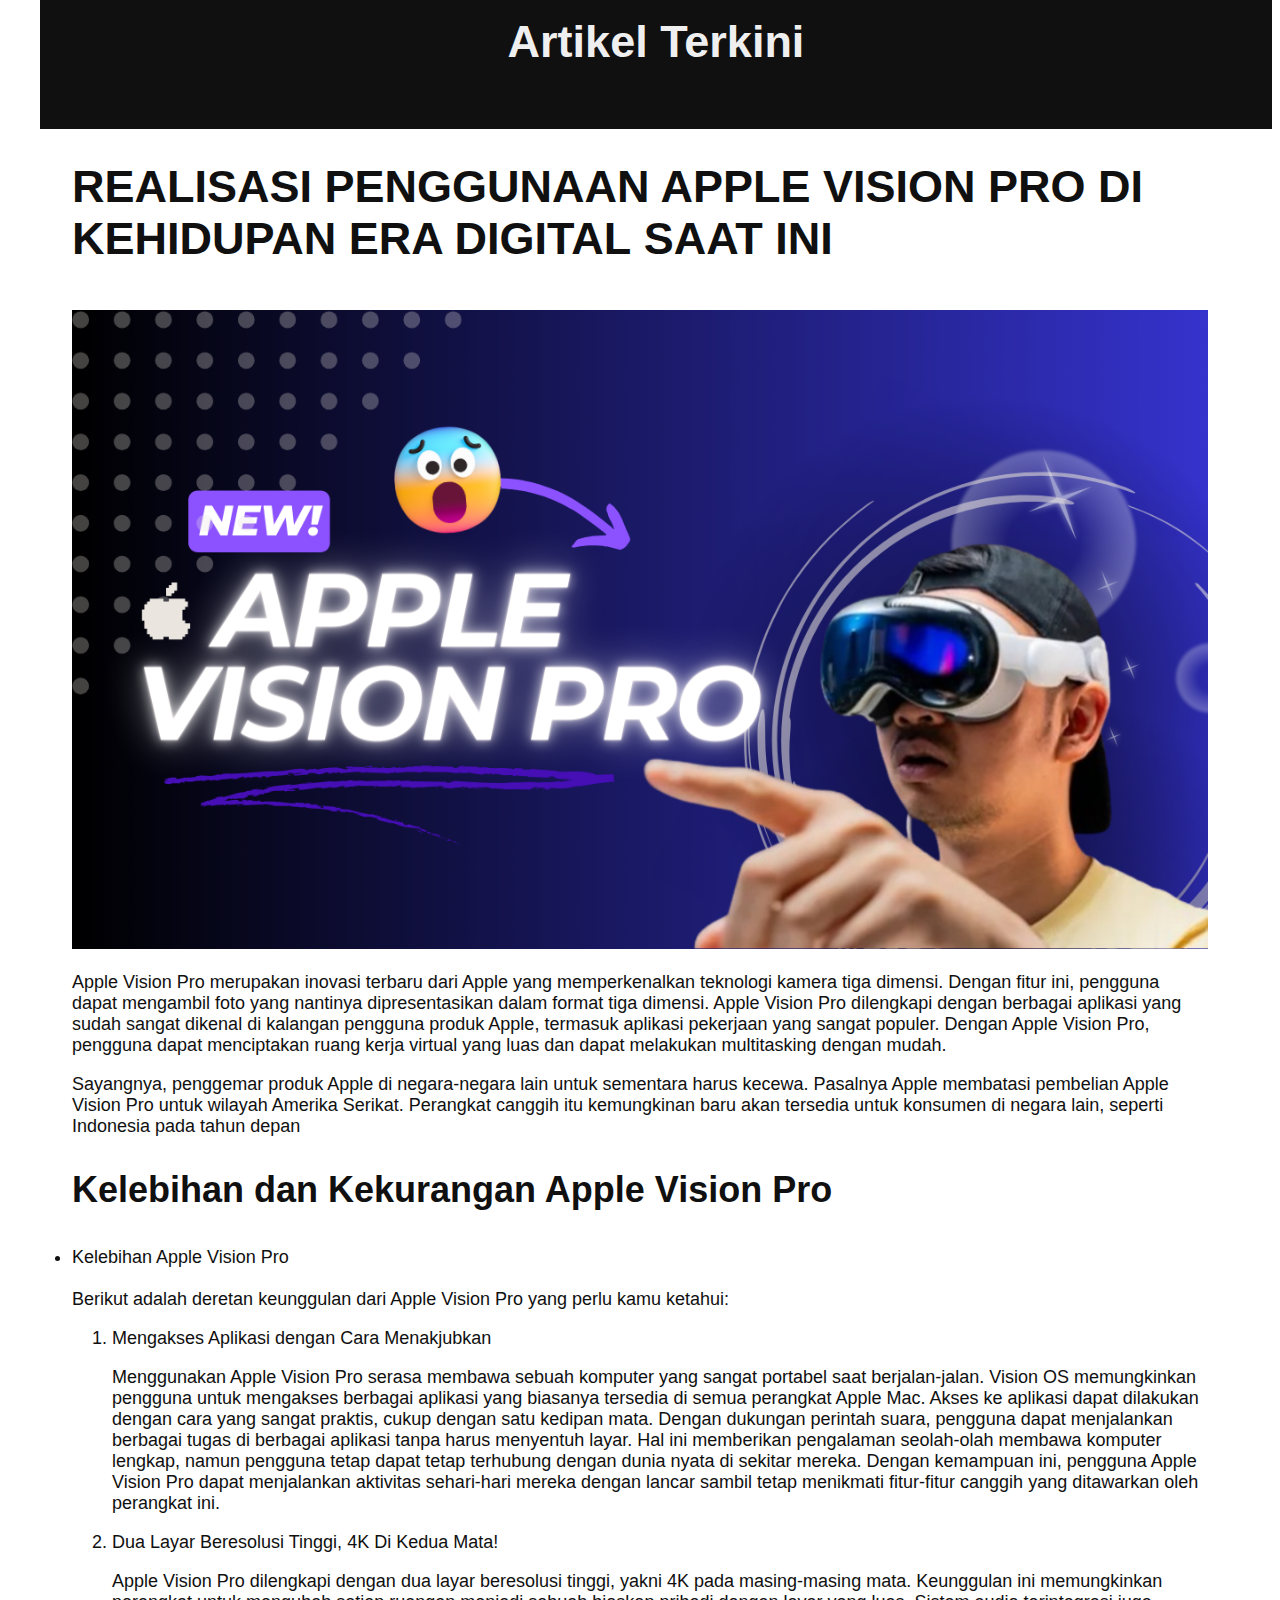
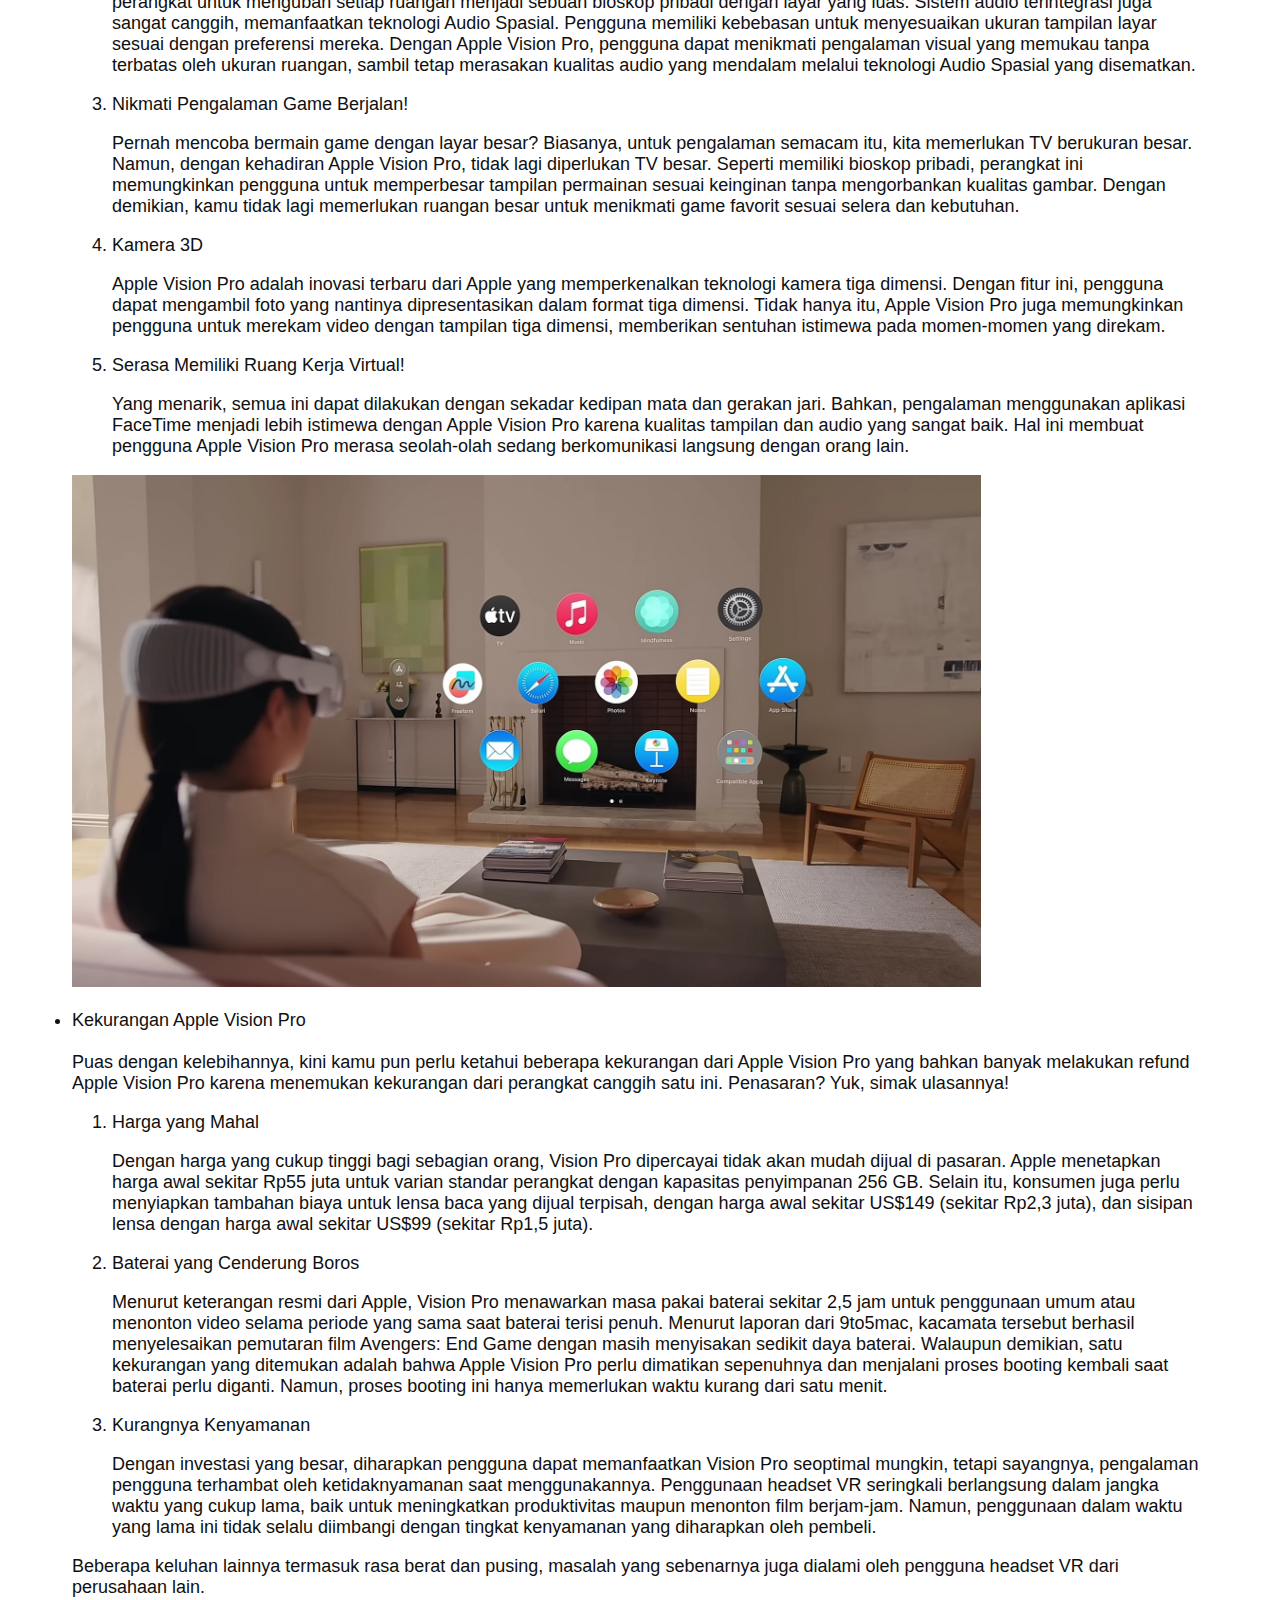
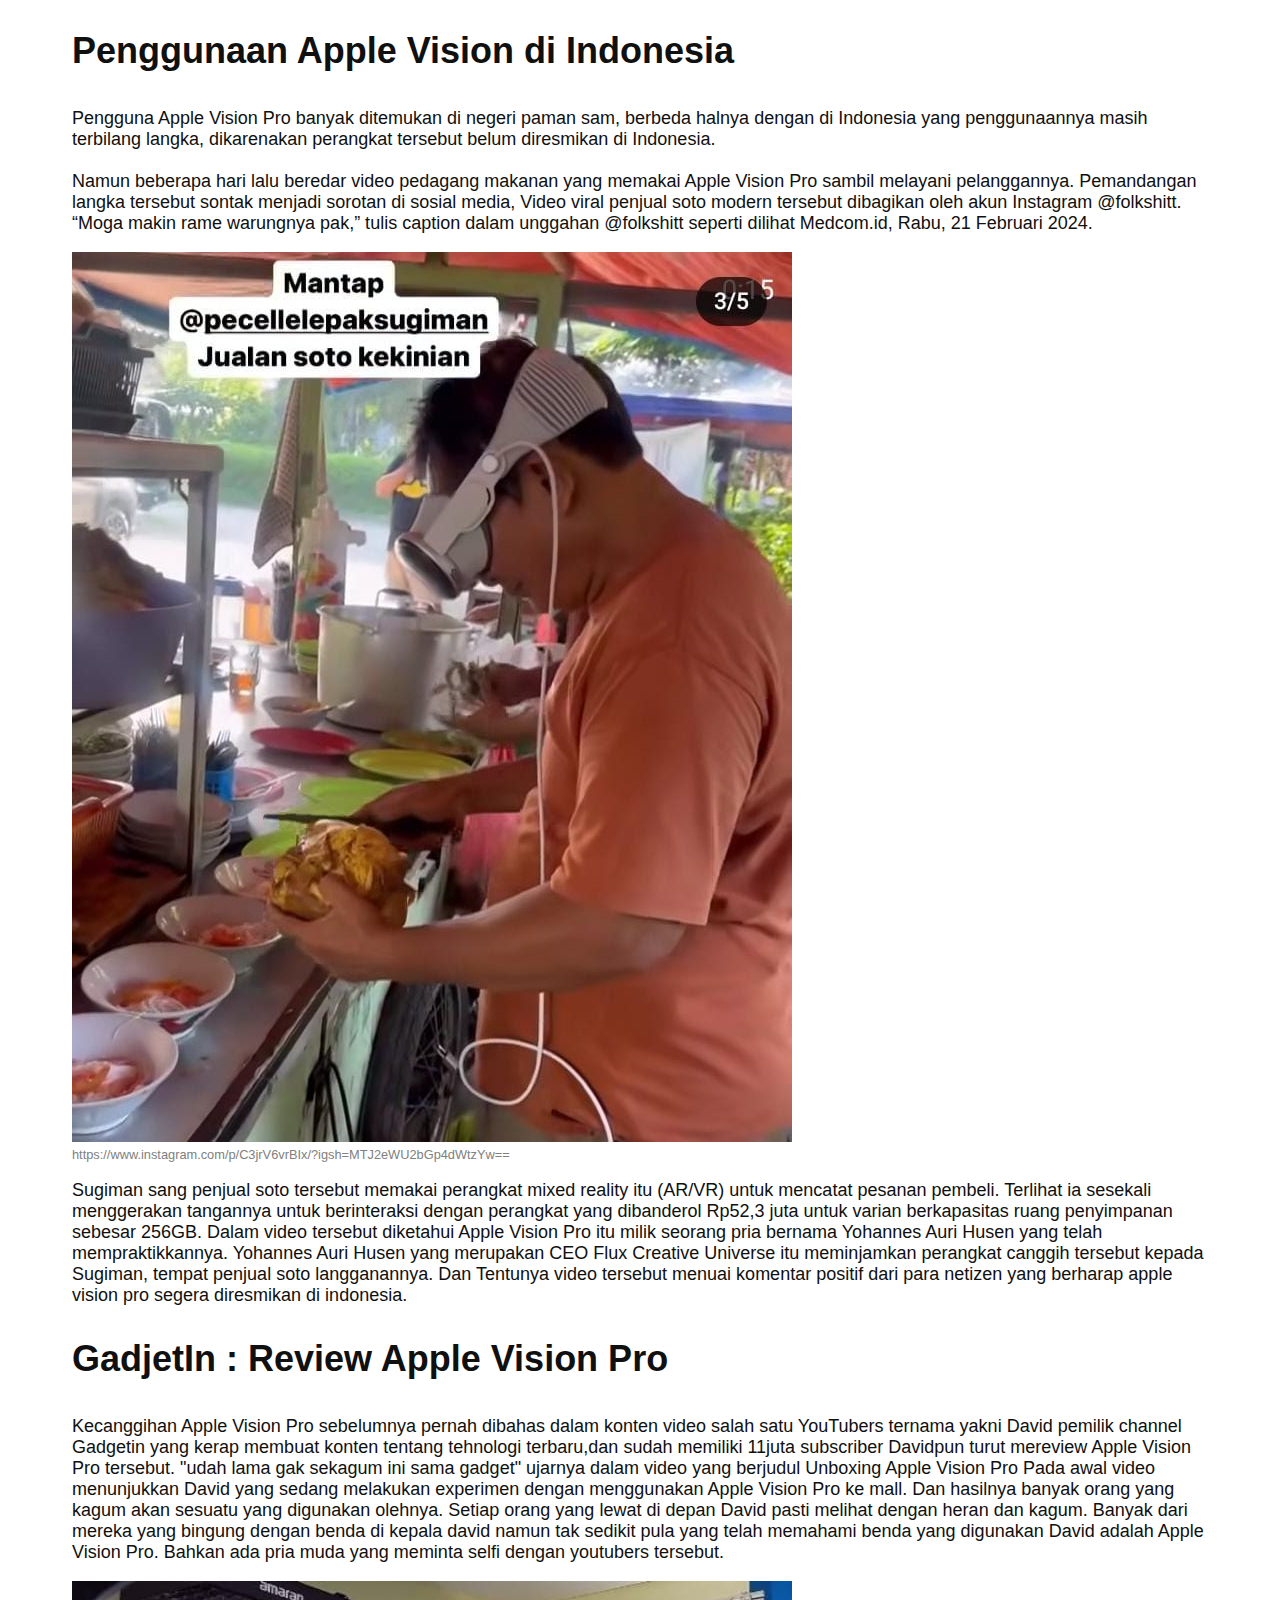
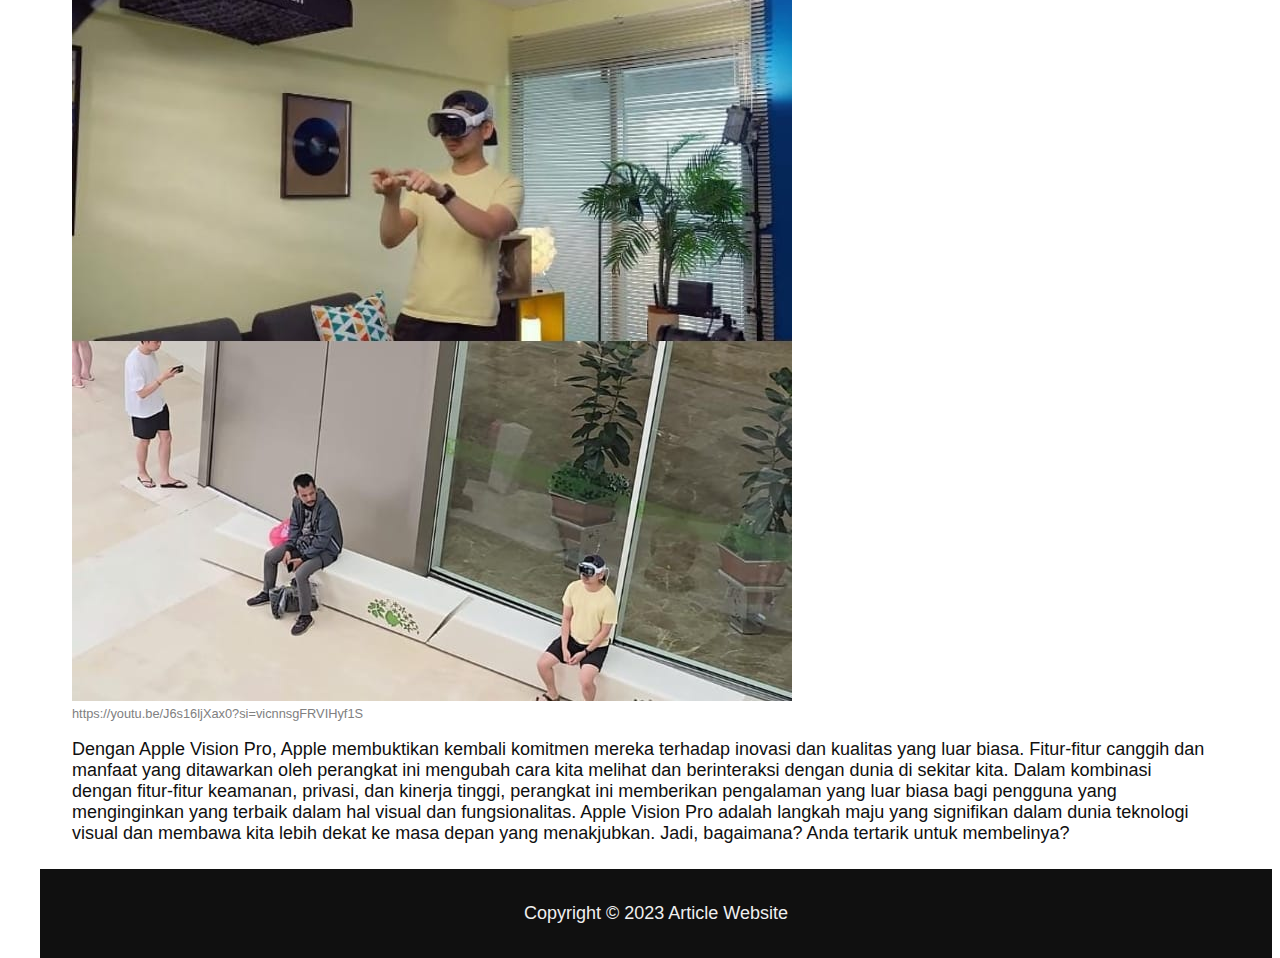
<file: Article Website .html>
<!DOCTYPE html>
<html>
<head>
	<title>Article Website</title>
	<link rel="stylesheet" type="text/css" href="styles Article.css">
</head>
<body>
	<header>
		<h1>Artikel Terkini</h1>
	</header>
	<main>
        <section id="article1">
            <h1>REALISASI PENGGUNAAN APPLE VISION PRO DI KEHIDUPAN ERA DIGITAL SAAT INI</h1>
            <figure>
                <img src="image/1.png" alt="NEW! Apple VIsion Pro">
            </figure>
			<p>Apple Vision Pro merupakan inovasi terbaru dari Apple yang memperkenalkan teknologi kamera tiga dimensi. Dengan fitur ini, pengguna dapat mengambil foto yang nantinya dipresentasikan dalam format tiga dimensi. Apple Vision Pro dilengkapi dengan berbagai aplikasi yang sudah sangat dikenal di kalangan pengguna produk Apple, termasuk aplikasi pekerjaan yang sangat populer. Dengan Apple Vision Pro, pengguna dapat menciptakan ruang kerja virtual yang luas dan dapat melakukan multitasking dengan mudah.</p>
			<p>Sayangnya, penggemar produk Apple di negara-negara lain untuk sementara harus kecewa. Pasalnya Apple membatasi pembelian Apple Vision Pro untuk wilayah Amerika Serikat. Perangkat canggih itu kemungkinan baru akan tersedia untuk konsumen di negara lain, seperti Indonesia pada tahun depan</p>
		</section>
		<section id="article2">
			<h2>Kelebihan dan Kekurangan Apple Vision Pro</h2>
			<li>
				Kelebihan Apple Vision Pro
			</li>
			<br>
		Berikut adalah deretan keunggulan dari Apple Vision Pro yang perlu kamu ketahui:
			<br>
			<ol>
				<li>
					Mengakses Aplikasi dengan Cara Menakjubkan
				</li>
				<p>
					Menggunakan Apple Vision Pro serasa membawa sebuah komputer yang sangat portabel saat berjalan-jalan. Vision OS memungkinkan pengguna untuk mengakses berbagai aplikasi yang biasanya tersedia di semua perangkat Apple Mac. Akses ke aplikasi dapat dilakukan dengan cara yang sangat praktis, cukup dengan satu kedipan mata.
					Dengan dukungan perintah suara, pengguna dapat menjalankan berbagai tugas di berbagai aplikasi tanpa harus menyentuh layar. Hal ini memberikan pengalaman seolah-olah membawa komputer lengkap, namun pengguna tetap dapat tetap terhubung dengan dunia nyata di sekitar mereka.
					Dengan kemampuan ini, pengguna Apple Vision Pro dapat menjalankan aktivitas sehari-hari mereka dengan lancar sambil tetap menikmati fitur-fitur canggih yang ditawarkan oleh perangkat ini.
				</p>
				<li>
					Dua Layar Beresolusi Tinggi, 4K Di Kedua Mata!
				</li>
				<p>
					Apple Vision Pro dilengkapi dengan dua layar beresolusi tinggi, yakni 4K pada masing-masing mata. Keunggulan ini memungkinkan perangkat untuk mengubah setiap ruangan menjadi sebuah bioskop pribadi dengan layar yang luas.
					Sistem audio terintegrasi juga sangat canggih, memanfaatkan teknologi Audio Spasial. Pengguna memiliki kebebasan untuk menyesuaikan ukuran tampilan layar sesuai dengan preferensi mereka. Dengan Apple Vision Pro, pengguna dapat menikmati pengalaman visual yang memukau tanpa terbatas oleh ukuran ruangan, sambil tetap merasakan kualitas audio yang mendalam melalui teknologi Audio Spasial yang disematkan.
				</p>
				<li>
					Nikmati Pengalaman Game Berjalan!
				</li>
				<p>
					Pernah mencoba bermain game dengan layar besar? Biasanya, untuk pengalaman semacam itu, kita memerlukan TV berukuran besar. Namun, dengan kehadiran Apple Vision Pro, tidak lagi diperlukan TV besar. Seperti memiliki bioskop pribadi, perangkat ini memungkinkan pengguna untuk memperbesar tampilan permainan sesuai keinginan tanpa mengorbankan kualitas gambar. Dengan demikian, kamu tidak lagi memerlukan ruangan besar untuk menikmati game favorit sesuai selera dan kebutuhan.
				</p>
				<li>
					Kamera 3D
				</li>
				<p>
					Apple Vision Pro adalah inovasi terbaru dari Apple yang memperkenalkan teknologi kamera tiga dimensi. Dengan fitur ini, pengguna dapat mengambil foto yang nantinya dipresentasikan dalam format tiga dimensi. Tidak hanya itu, Apple Vision Pro juga memungkinkan pengguna untuk merekam video dengan tampilan tiga dimensi, memberikan sentuhan istimewa pada momen-momen yang direkam.
				</p>
				<li>
					Serasa Memiliki Ruang Kerja Virtual!
				</li>
				<p>
					Yang menarik, semua ini dapat dilakukan dengan sekadar kedipan mata dan gerakan jari. Bahkan, pengalaman menggunakan aplikasi FaceTime menjadi lebih istimewa dengan Apple Vision Pro karena kualitas tampilan dan audio yang sangat baik. Hal ini membuat pengguna Apple Vision Pro merasa seolah-olah sedang berkomunikasi langsung dengan orang lain.
				</p>
			</ol>
			<figure>
				<img src="image/2.jpg" alt="Tampilan dari Apple Vision Pro" class="responsive-img">
			</figure>
			<p>
			<li>
				Kekurangan Apple Vision Pro
			</li>
			<br>
	Puas dengan kelebihannya, kini kamu pun perlu ketahui beberapa kekurangan dari Apple Vision Pro yang bahkan banyak melakukan refund Apple Vision Pro karena menemukan kekurangan dari perangkat canggih satu ini. Penasaran? Yuk, simak ulasannya!
<br>
<ol>
	<li>
		Harga yang Mahal
	</li>
	<p>
		Dengan harga yang cukup tinggi bagi sebagian orang, Vision Pro dipercayai tidak akan mudah dijual di pasaran. Apple menetapkan harga awal sekitar Rp55 juta untuk varian standar perangkat dengan kapasitas penyimpanan 256 GB.

Selain itu, konsumen juga perlu menyiapkan tambahan biaya untuk lensa baca yang dijual terpisah, dengan harga awal sekitar US$149 (sekitar Rp2,3 juta), dan sisipan lensa dengan harga awal sekitar US$99 (sekitar Rp1,5 juta).
	</p>
	<li>
		Baterai yang Cenderung Boros
	</li>
	<p>
	Menurut keterangan resmi dari Apple, Vision Pro menawarkan masa pakai baterai sekitar 2,5 jam untuk penggunaan umum atau menonton video selama periode yang sama saat baterai terisi penuh.
	Menurut laporan dari 9to5mac, kacamata tersebut berhasil menyelesaikan pemutaran film Avengers: End Game dengan masih menyisakan sedikit daya baterai.
	Walaupun demikian, satu kekurangan yang ditemukan adalah bahwa Apple Vision Pro perlu dimatikan sepenuhnya dan menjalani proses booting kembali saat baterai perlu diganti. Namun, proses booting ini hanya memerlukan waktu kurang dari satu menit.
	</p>
	<li>
		Kurangnya Kenyamanan
	</li>
	<p>
	Dengan investasi yang besar, diharapkan pengguna dapat memanfaatkan Vision Pro seoptimal mungkin, tetapi sayangnya, pengalaman pengguna terhambat oleh ketidaknyamanan saat menggunakannya.
	Penggunaan headset VR seringkali berlangsung dalam jangka waktu yang cukup lama, baik untuk meningkatkan produktivitas maupun menonton film berjam-jam. Namun, penggunaan dalam waktu yang lama ini tidak selalu diimbangi dengan tingkat kenyamanan yang diharapkan oleh pembeli.
	</p>
</ol>
<p>
	Beberapa keluhan lainnya termasuk rasa berat dan pusing, masalah yang sebenarnya juga dialami oleh pengguna headset VR dari perusahaan lain.
</p>
		</section>
		<section id="article3">
			<h2>Penggunaan Apple Vision di Indonesia</h2>
			<p>
				Pengguna Apple Vision Pro banyak ditemukan di negeri paman sam, berbeda halnya dengan di Indonesia yang penggunaannya masih terbilang langka, dikarenakan perangkat tersebut  belum diresmikan di Indonesia.
 				<br><br>Namun beberapa hari lalu beredar video pedagang makanan yang memakai Apple Vision Pro sambil melayani pelanggannya. Pemandangan langka tersebut  sontak menjadi sorotan di sosial media,
				Video viral penjual soto modern tersebut dibagikan oleh akun Instagram @folkshitt. “Moga makin rame warungnya pak,” tulis caption dalam unggahan @folkshitt seperti dilihat Medcom.id, Rabu, 21 Februari 2024. 
			</p>
			<figure>
				<img src="image/3.jpg" alt="Pedagang menggunakan Apple Vision Pro">
				<figcaption>
					<a href="https://www.instagram.com/p/C3jrV6vrBIx/?igsh=MTJ2eWU2bGp4dWtzYw==" target="_blank">https://www.instagram.com/p/C3jrV6vrBIx/?igsh=MTJ2eWU2bGp4dWtzYw== </a>
				</figcaption>
			</figure>
			<p>
				Sugiman sang penjual soto tersebut memakai perangkat mixed reality itu (AR/VR) untuk mencatat pesanan pembeli. Terlihat ia sesekali menggerakan tangannya untuk berinteraksi dengan perangkat yang dibanderol Rp52,3 juta untuk varian berkapasitas ruang penyimpanan sebesar 256GB. 
				Dalam video tersebut diketahui Apple Vision Pro itu milik seorang pria bernama Yohannes Auri Husen yang telah mempraktikkannya.
				Yohannes Auri Husen yang merupakan CEO Flux Creative Universe itu meminjamkan perangkat canggih tersebut kepada Sugiman, tempat penjual soto langganannya.
				Dan Tentunya video tersebut menuai komentar positif dari para netizen yang berharap apple vision pro segera diresmikan di indonesia.
			</p>
		</section>
		<section id="article4">
			<h2>GadjetIn : Review Apple Vision Pro</h2>
			<p>
				Kecanggihan Apple Vision Pro sebelumnya pernah dibahas dalam konten video salah satu YouTubers ternama yakni David pemilik channel Gadgetin yang kerap membuat konten tentang tehnologi terbaru,dan sudah memiliki 11juta subscriber
				Davidpun turut mereview Apple Vision Pro tersebut. "udah lama gak sekagum ini sama gadget" ujarnya dalam video yang berjudul Unboxing  Apple Vision Pro 
				Pada awal video menunjukkan David yang sedang melakukan experimen dengan menggunakan Apple Vision Pro ke mall. Dan hasilnya banyak orang yang kagum akan sesuatu yang digunakan olehnya. Setiap orang yang lewat di depan David pasti melihat dengan heran dan kagum. Banyak dari mereka yang bingung dengan benda di kepala david namun tak sedikit pula yang telah memahami benda yang digunakan David adalah Apple Vision Pro. Bahkan ada pria muda yang meminta selfi dengan youtubers tersebut.
			</p>
			<figure>
				<img src="image/4.jpg" alt="David GadjetIn mencoba Apple Vision">
				<figcaption><a href="https://youtu.be/J6s16ljXax0?si=vicnnsgFRVIHyf1S" target="_blank">https://youtu.be/J6s16ljXax0?si=vicnnsgFRVIHyf1S</a></figcaption>
			</figure>
			<p>
				Dengan Apple Vision Pro, Apple membuktikan kembali komitmen mereka terhadap inovasi dan kualitas yang luar biasa. Fitur-fitur canggih dan manfaat yang ditawarkan oleh perangkat ini mengubah cara kita melihat dan berinteraksi dengan dunia di sekitar kita. Dalam kombinasi dengan fitur-fitur keamanan, privasi, dan kinerja tinggi, perangkat ini memberikan pengalaman yang luar biasa bagi pengguna yang menginginkan yang terbaik dalam hal visual dan fungsionalitas. Apple Vision Pro adalah langkah maju yang signifikan dalam dunia teknologi visual dan membawa kita lebih dekat ke masa depan yang menakjubkan. Jadi, bagaimana? Anda tertarik untuk membelinya?
			</p>
		</section>
	</main>
	<footer>
		<p>Copyright © 2023 Article Website</p>
	</footer>
</body>
</html>
</file>
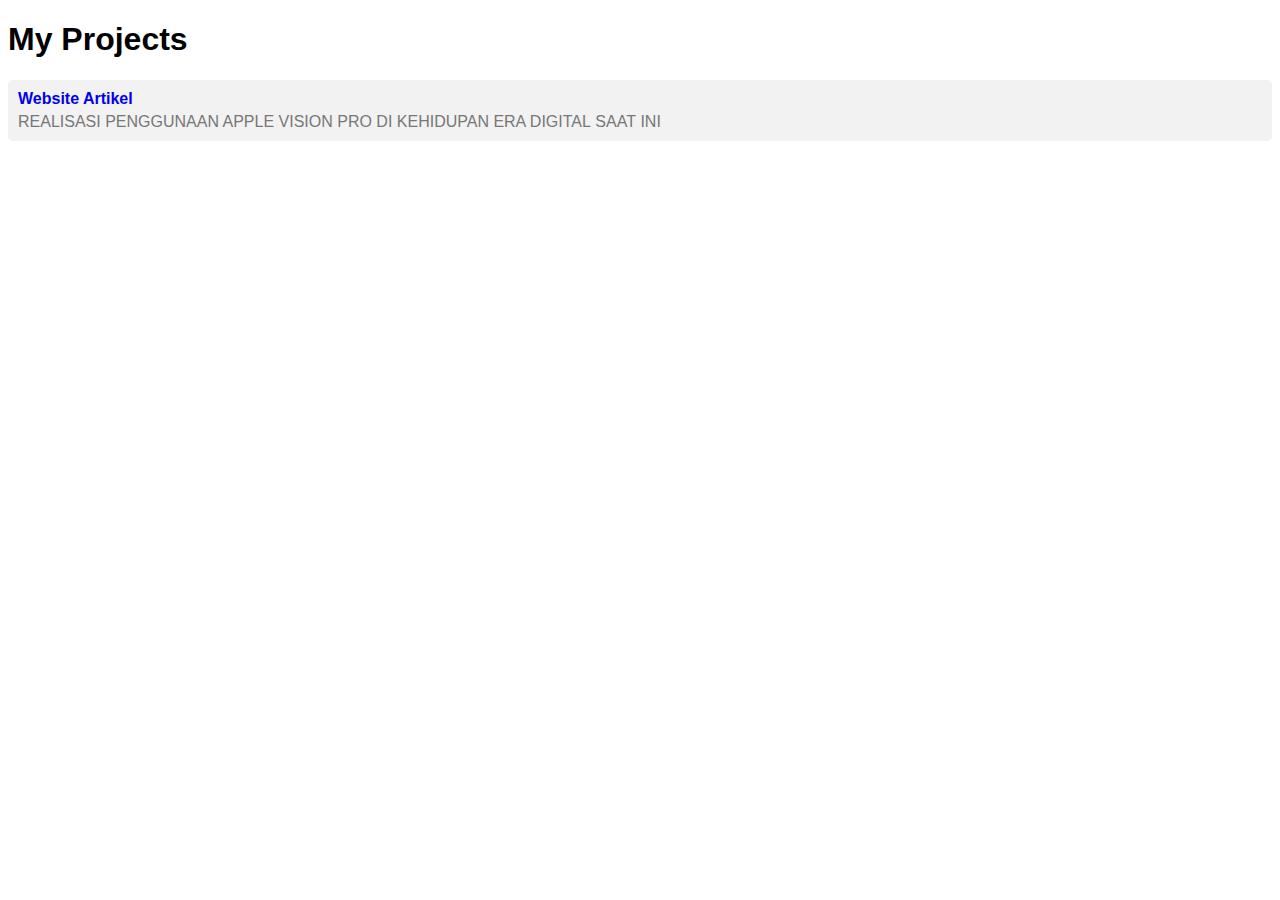
<file: ListProject.html>
<!DOCTYPE html>
<html>
<head>
    <style>
        body {
            font-family: Arial, sans-serif;
        }
        .project-list {
            list-style-type: none;
            padding: 0;
        }
        .project-item {
            background-color: #f2f2f2;
            padding: 10px;
            margin-bottom: 10px;
            border-radius: 5px;
            transition: background-color 0.3s;
        }
        .project-item:hover {
            background-color: #e6e6e6;
        }
        .project-title {
            font-weight: bold;
            margin-bottom: 5px;
        }
        .project-description {
            color: #777;
        }
    </style>
</head>
<body>
    <h1>My Projects</h1>
    <ul class="project-list">
        <li class="project-item">
            <a href="Article Website .html" target="_blank" style="text-decoration: none;">
                <div class="project-title">Website Artikel</div>
                <div class="project-description">REALISASI PENGGUNAAN APPLE VISION PRO DI KEHIDUPAN ERA DIGITAL SAAT INI</div>
            </a>
        </li>
    </ul>
</body>
</html>
</file>
<file: styles Article.css>
body {
  font-family: 'Segoe UI', Tahoma, Geneva, Verdana, sans-serif;
  font-size: 18px;
  color: #101010;
  display: flex;
  min-height: 100vh;
  max-width: 1200px;
  flex-direction: column;
  margin: 0 auto;
  padding: 0;
  position: relative;
  }
  
  header {
    background-color: #101010;
    color: #efefef;
    padding: 1rem;
    width: 100%;
    text-align: center;
  }

  h1, h2 {
    font-weight: normal;
    margin-top: 0;
  }
  
  h1 {
    font-size: 2.5em;
    margin-bottom: 1em;
    font-weight:bolder;
  }
  
  h2 {
    font-size: 2em;
    margin-bottom: 1em;
    font-weight: bold;
  }
  
  p {
    margin-bottom: 1em;
  }

  img{
    max-width: 100%;
    height: auto;
  }

  .responsive-img {
    max-width: 80%;
    height: auto;
  }

  nav ul {
    list-style-type: none;
    margin: 0;
    padding: 0;
  }
  
  main {
    flex: 1;
    padding: 2rem;
    margin-bottom: 50px;
  }
  
  main section {
    margin-bottom: 2rem;
  }
  
  figure {
    margin: 1rem 0;
  }
  
  figcaption {
    font-size: 0.8rem;
    color: #666;
  }
  
  footer {
    background-color: #101010;
    color: #efefef;
    padding: 1rem;
    text-align: center;
    position: absolute;
    bottom: 0;
    width: 100%;
  }
  
  a {
    color: gray;
    text-decoration: none;
  }
</file>
